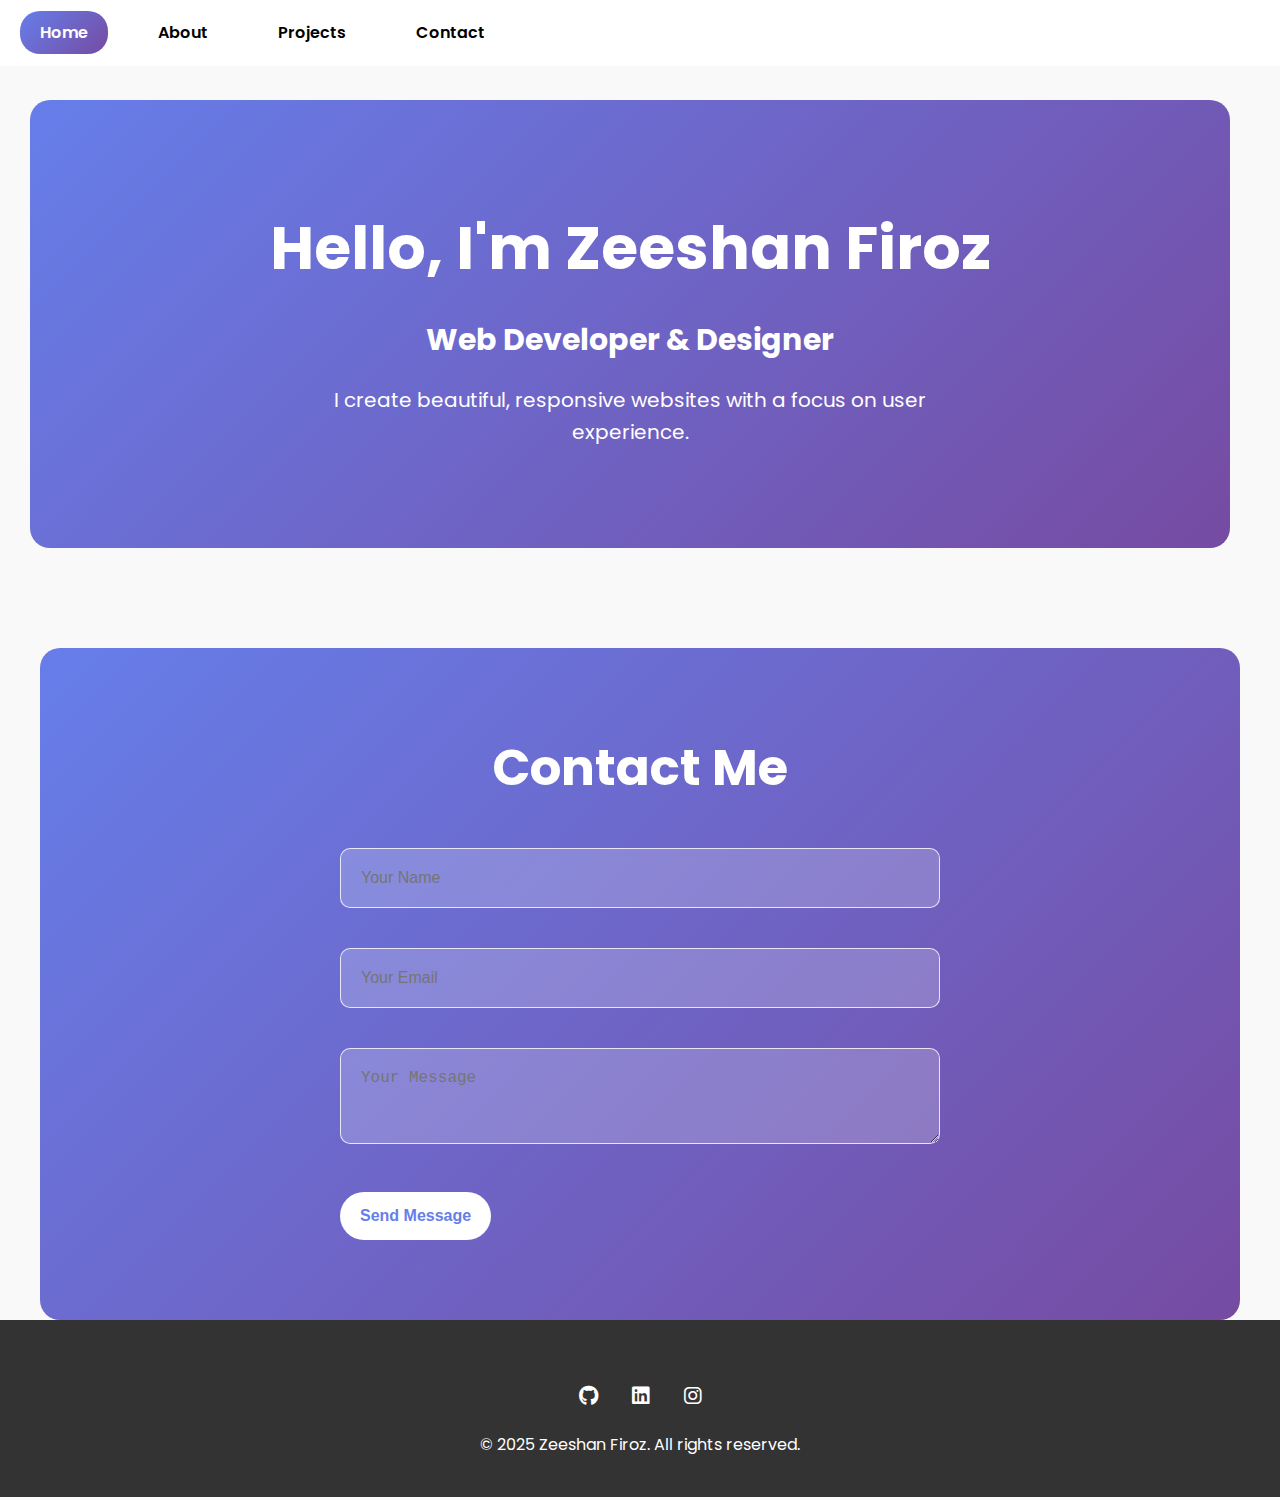
<file: index.html>
<!DOCTYPE html>
<html lang="en">
<head>
    <meta charset="UTF-8">
    <meta name="viewport" content="width=device-width, initial-scale=1.0">
    <title>Document</title>
    <link rel="stylesheet" href="style.css">
    <link rel="stylesheet" href="https://cdnjs.cloudflare.com/ajax/libs/font-awesome/6.7.2/css/all.min.css">
</head>
<body>
    <header>
        <nav>
            <div class="hamburger">
                <i class="fa-solid fa-bars"></i>
            </div>
            <ul class="nav-menu">
                <li><a href="index.html" class="active">Home</a></li>
                <li><a href="about.html">About</a></li>
                <li><a href="projects.html">Projects</a></li>
                <li><a href="#contact">Contact</a></li>
            </ul>
        </nav>
    </header>

    <main >
        <section class="hero">
            <div class="hero-content">
                <h1>Hello, I'm <span class="highlight">Zeeshan Firoz</span></h1>
                <h2>Web Developer & Designer</h2>
                <p>I create beautiful, responsive websites with a focus on user experience.</p>
            </div>
        </section>
        
        <section id="contact" class="contact">
            <h2 class="section-title">Contact Me</h2>
            <form class="contact-form">
                <div class="form-group">
                    <input type="text" placeholder="Your Name" >
                </div>
                <div class="form-group">
                    <input type="email" placeholder="Your Email" >
                </div>
                <div class="form-group">
                    <textarea placeholder="Your Message" rows="3" ></textarea>
                </div>
                <button type="submit" class="msg-btn">Send Message</button>
            </form>
        </section>


    </main>
    <footer>
        <div class="footer-content">
            <div class="social-links">
                <a href="https://github.com/Zeeshanfiroz" aria-label="GitHub"><i class="fab fa-github"></i></a>
                <a href="https://www.linkedin.com/in/zeeshan-firoz-855641253?utm_source=share&utm_campaign=share_via&utm_content=profile&utm_medium=android_app" aria-label="LinkedIn"><i class="fab fa-linkedin"></i></a>
                <a href="https://www.instagram.com/mr7111w?igsh=Z2V6MGlyZDFwajli" aria-label="Instagram"><i class="fab fa-instagram"></i></a>
            </div>
            <p>&copy; 2025 Zeeshan Firoz. All rights reserved.</p>
        </div>
    </footer>
    <script>
        // Simple JavaScript for the hamburger menu toggle
        document.querySelector('.hamburger').addEventListener('click', function() {
            document.querySelector('.nav-menu').classList.toggle('active');
            document.querySelector('.hamburger').classList.toggle('active');
        });
    </script>

</body>
</html>
</file>
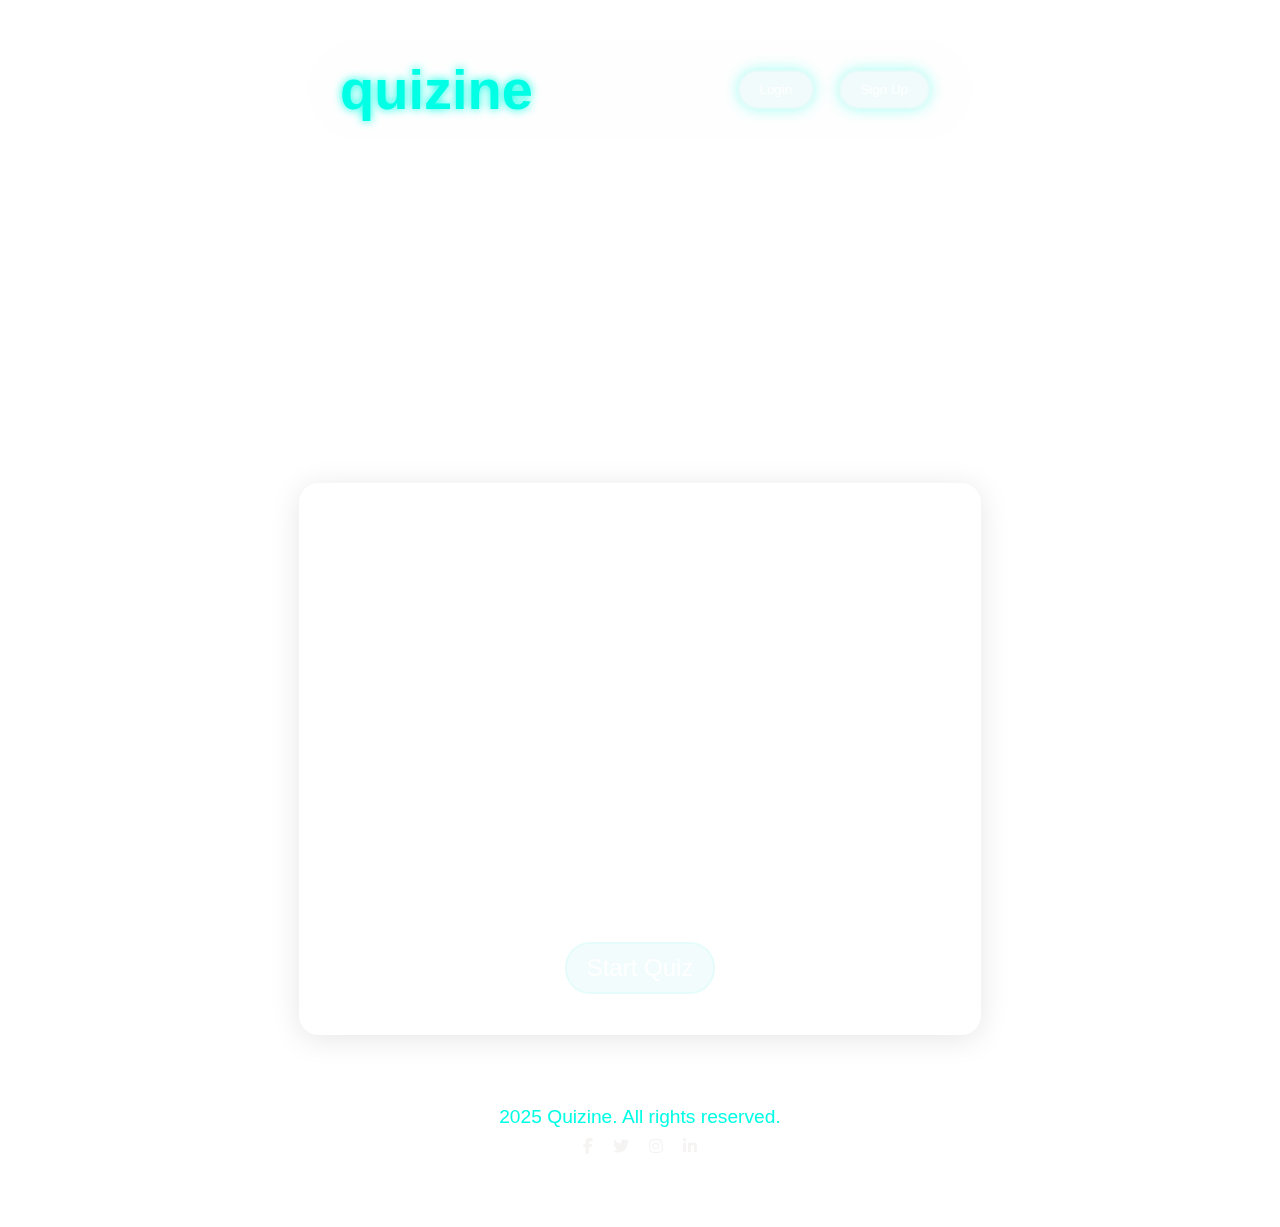
<file: project2/index.html>
<!DOCTYPE html>
<html lang="en">
<head>
    <meta charset="UTF-8">
    <meta name="viewport" content="width=device-width, initial-scale=1.0">
    <title>Document</title>
    <link rel="stylesheet" href="style.css">
    <link rel="stylesheet" href="https://cdnjs.cloudflare.com/ajax/libs/font-awesome/6.7.2/css/all.min.css">
</head>
<body>
    <header>
        <nav id="nav">
            <div class="logo">
                <h1>quizine</h1>
            </div>
            <div class="login">
                <button class="login-btn" >Login</button>
                <button class="signup-btn">Sign Up</button>
            </div>
        </nav>
    </header>
    <main>
        <section class="hero" id="hero">
            <div class="hero-content" id="hero-content">
                <h1>Crack Concepts. Win Confidence.</h1>
                <p>At Quizine, we serve more than questions — we serve clarity. Step into fast, focused quizzes that sharpen your mind and elevate your confidence.</p>
            </div>
        
            <div class="instructions" id="instructions">
                <div class="info-box">
                    <h2>Instructions</h2>
                    <div>
                        <p>Choose the best option for each question.</p>
                        <p>The quiz consists of multiple-choice questions.</p>
                        <p>Click "Next Question" to proceed to the next question.</p>
                    </div>
                </div>
                <div class="marking-box">
                    <h2>Marking Scheme</h2>
                    <div>
                        <p><strong>+4</strong> for correct</p>
                        <p><strong>−1</strong> for incorrect</p>
                        <p><strong>0</strong> for unattempted</p>
                    </div>
                </div>
                <div class="start-btn-container">
                    <button id="start-btn" class="start-btn">Start Quiz</button>
                </div>
            </div>
        </section>
        <section class="quiz" id="quiz" style="display: none;">
            <form class="quiz-form" id="quiz-form" style="display: none;">
                
                <div id="quiz-form">
                    <div id="question-box">
                    </div>
                    <div class="navigation">
                        <button id="next-btn" type="button">Next Question</button>
                        <button id="submit-btn" style="display: none;" type="button">Submit Quiz</button>
                    </div>
                </div>
            </form>
            <div class="result" id="result" hidden>
                <h2>Quiz Completed!</h2>
                <p id="score"></p>
                <button id="restart-btn" >Restart Quiz</button>
        </section>

    </main>
    <footer id ="footer">
        <div class="footer-content">
            <p>2025 Quizine. All rights reserved.</p>
            <div class="social-icons">
                <a href="#"><i class="fab fa-facebook-f"></i></a>
                <a href="#"><i class="fab fa-twitter"></i></a>
                <a href="#"><i class="fab fa-instagram"></i></a>
                <a href="#"><i class="fab fa-linkedin-in"></i></a>
            </div>
        </div>
    </footer>
    <script src="script.js"></script>
</body>
</html>
</file>
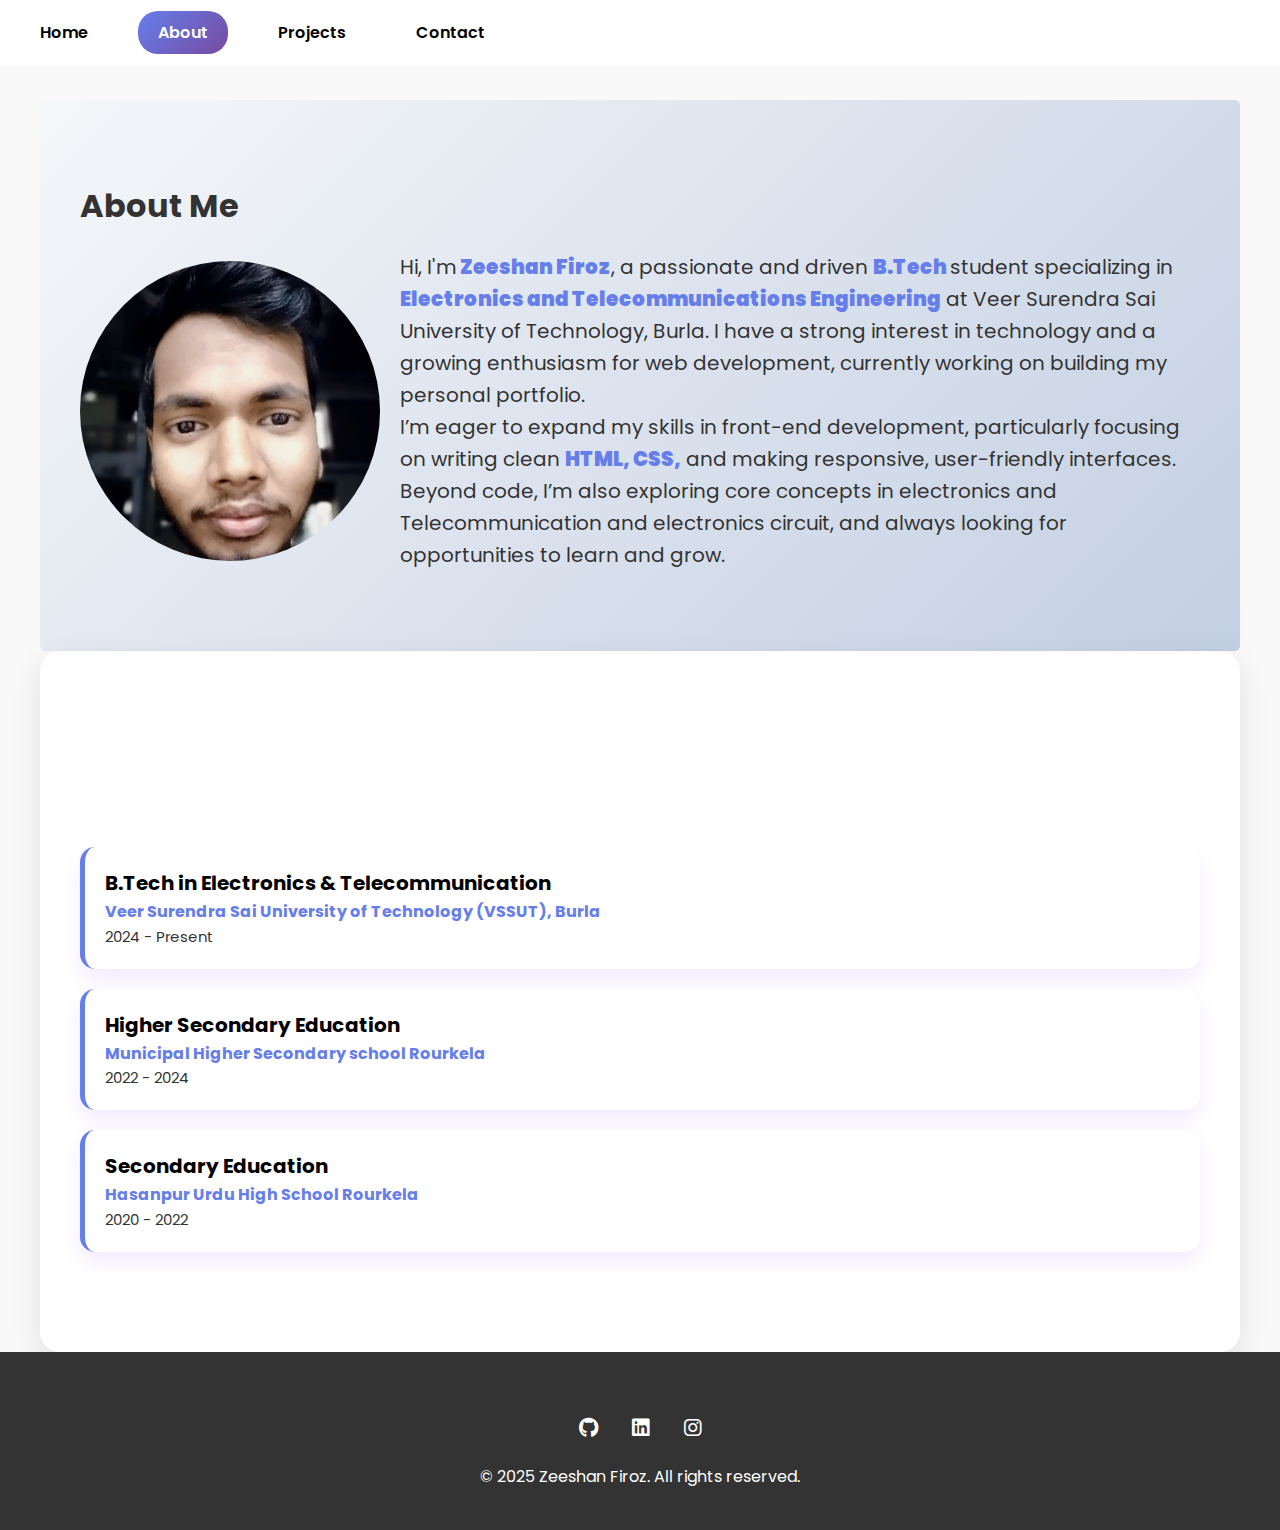
<file: about.html>
<!DOCTYPE html>
<html lang="en">
<head>
    <meta charset="UTF-8">
    <meta name="viewport" content="width=device-width, initial-scale=1.0">
    <title>Document</title>
    <link rel="stylesheet" href="style.css">
    <link rel="stylesheet" href="https://cdnjs.cloudflare.com/ajax/libs/font-awesome/6.7.2/css/all.min.css">
</head>
<body>
    <header>
        <nav>
            <div class="hamburger">
                <i class="fa-solid fa-bars"></i>
            </div>
            <ul class="nav-menu">
                <li><a href="index.html" >Home</a></li>
                <li><a href="about.html" class="active">About</a></li>
                <li><a href="projects.html">Projects</a></li>
                <li><a href="index.html#contact">Contact</a></li>
            </ul>
        </nav>
    </header>

    <main >
        <section class="about-hero">
            <h1>About Me</h1>
            <div class="about-grid">
                <div class="image-frame">
                    <img class="profile-pic" src="profile.jpeg" alt="profile-pic" >
                </div>
                <div class="about-text">
                    <p>Hi, I'm<strong> Zeeshan Firoz</strong>, a passionate and driven <strong> B.Tech </strong> student specializing in <strong>Electronics and Telecommunications Engineering</strong> at Veer Surendra Sai University of Technology, Burla. I have a strong interest in technology and a growing enthusiasm for web development, currently working on building my personal portfolio.</p>                        
                    <p>I’m eager to expand my skills in front-end development, particularly focusing on writing clean <strong>HTML, CSS,</strong> and making responsive, user-friendly interfaces. Beyond code, I’m also exploring core concepts in electronics and Telecommunication and electronics circuit, and always looking for opportunities to learn and grow.</p>
                </div>
            </div>
        </section>

        <section class="education">
            <div class="education-content">
                <h2 class="section-title ">Education</h2>
                <div class="education-item">
                    <h3 class="education-degree">B.Tech in Electronics & Telecommunication</h3>
                    <p class="education-institution">Veer Surendra Sai University of Technology (VSSUT), Burla</p>
                    <p class="education-duration">2024 - Present</p>
                </div>

                <div class="education-item">
                    <h3 class="education-degree">Higher Secondary Education</h3>
                    <p class="education-institution">Municipal Higher Secondary school Rourkela</p>
                    <p class="education-duration">2022 - 2024</p>
                </div>

                <div class="education-item">
                    <h3 class="education-degree">Secondary Education</h3>
                    <p class="education-institution">Hasanpur Urdu High School Rourkela</p>
                    <p class="education-duration">2020 - 2022</p>
                </div>
            </div>
        </section>
    </main>
    
    <footer>
        <div class="footer-content">
            <div class="social-links">
                <a href="https://github.com/Zeeshanfiroz" aria-label="GitHub"><i class="fab fa-github"></i></a>
                <a href="https://www.linkedin.com/in/zeeshan-firoz-855641253?utm_source=share&utm_campaign=share_via&utm_content=profile&utm_medium=android_app" aria-label="LinkedIn"><i class="fab fa-linkedin"></i></a>
                <a href="https://www.instagram.com/mr7111w?igsh=Z2V6MGlyZDFwajli" aria-label="Instagram"><i class="fab fa-instagram"></i></a>
            </div>
            <p>&copy; 2025 Zeeshan Firoz. All rights reserved.</p>
        </div>
    </footer>
    <script>
        // Simple JavaScript for the hamburger menu toggle
        document.querySelector('.hamburger').addEventListener('click', function() {
            document.querySelector('.nav-menu').classList.toggle('active');
            document.querySelector('.hamburger').classList.toggle('active');
        });
    </script>

</body>
</html>
</file>
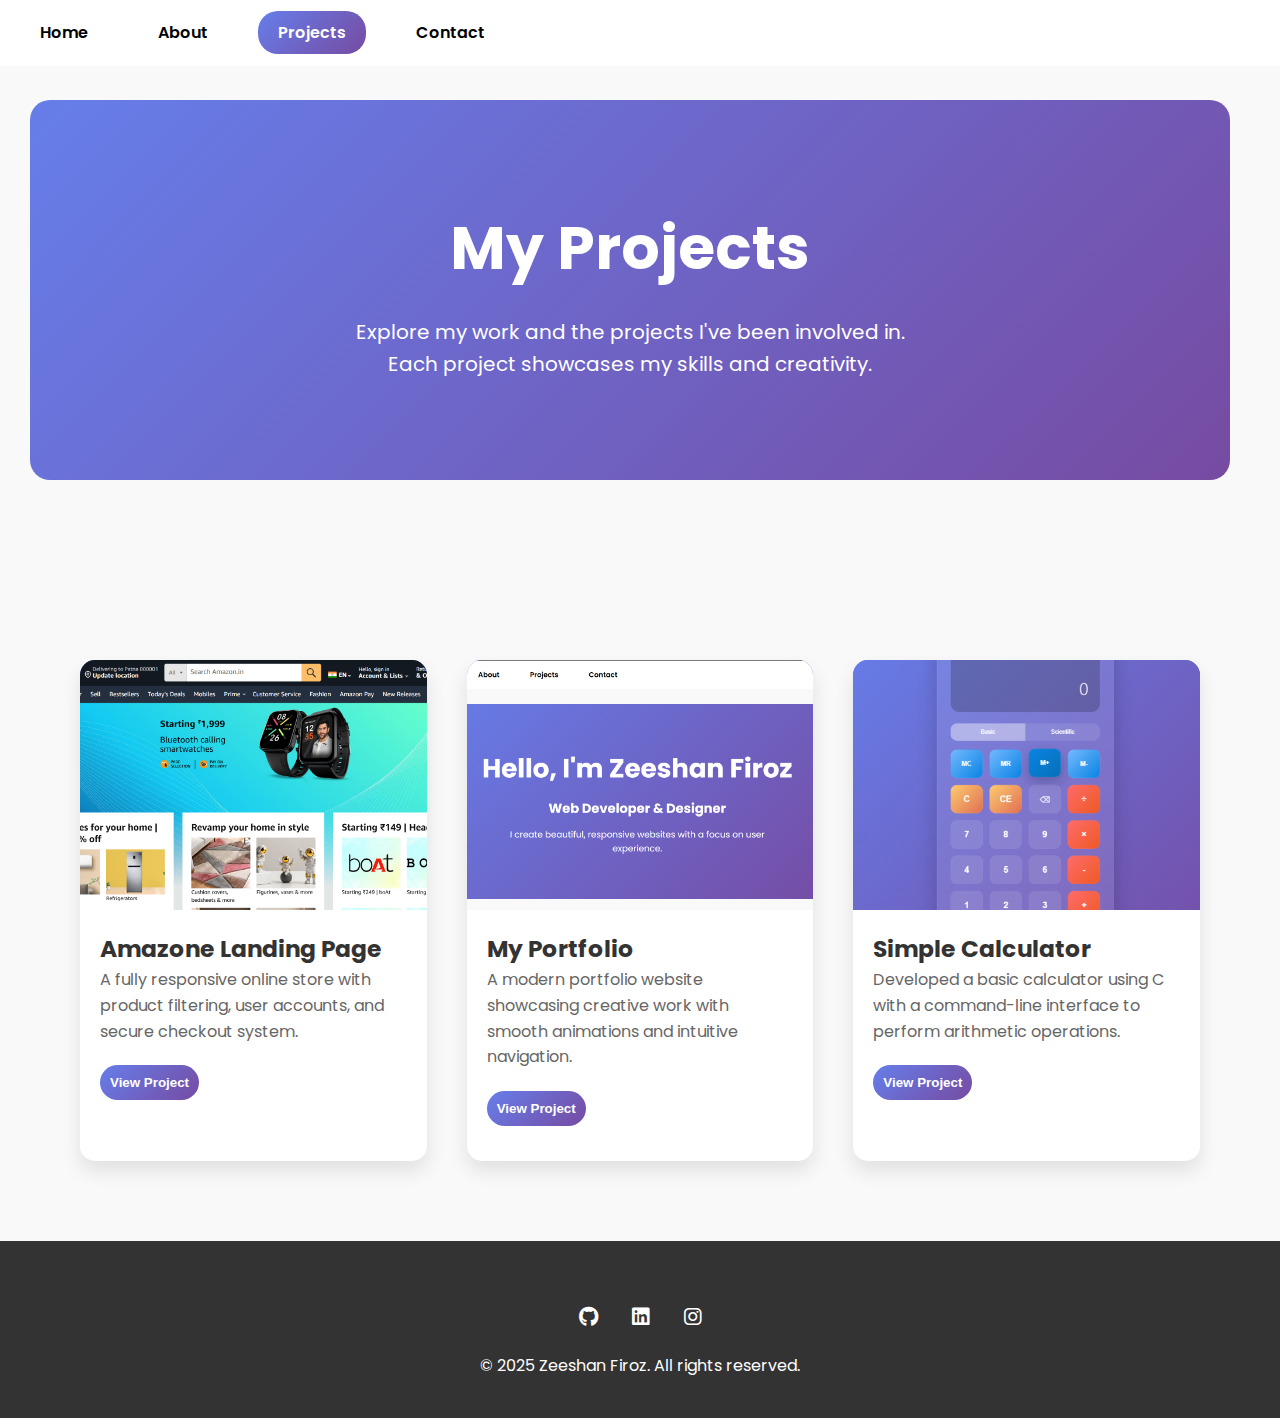
<file: projects.html>
<!DOCTYPE html>
<html lang="en">
<head>
    <meta charset="UTF-8">
    <meta name="viewport" content="width=device-width, initial-scale=1.0">
    <title>Document</title>
    <link rel="stylesheet" href="style.css">
    <link rel="stylesheet" href="https://cdnjs.cloudflare.com/ajax/libs/font-awesome/6.7.2/css/all.min.css">
</head>
<body>
    <header>
        <nav>
            <div class="hamburger">
                <i class="fa-solid fa-bars"></i>
            </div>
            <ul class="nav-menu">
                <li><a href="index.html" >Home</a></li>
                <li><a href="about.html">About</a></li>
                <li><a href="projects.html" class="active">Projects</a></li>
                <li><a href="index.html#contact">Contact</a></li>
            </ul>
        </nav>
    </header>

    <main class="projects">
        <section class="hero">
            <div class="hero-content">
                <h1>My Projects</h1>
                <p>Explore my work and the projects I've been involved in. Each project showcases my skills and creativity.</p>
            </div>
        </section>
       
        <section class="projects-grid">
            <div class="project-card" >
                <div class="project-image">
                    <img src="amazon.png" alt="">
                </div>
                <div class="project-info">
                    <h3>Amazone Landing Page</h3>
                    <p>A fully responsive online store with product filtering, user accounts, and secure checkout system.</p>
                    <button  class="View">View Project</button>
                </div>
            </div>
            <div class="project-card" >
                <div class="project-image">
                    <img class="" src="portfolio.png" alt="">
                </div>
                <div class="project-info">
                    <h3>My Portfolio</h3>
                    <p>A modern portfolio website showcasing creative work with smooth animations and intuitive navigation.</p>
                      <button  class="View">View Project</button>
                </div>
            </div>
            <div class="project-card" >
                <div class="project-image">
                    <img src="calculator.png" alt="">
                </div>
                <div class="project-info">
                    <h3>Simple Calculator </h3>
                    <p>Developed a basic calculator using C with a command-line interface to perform arithmetic operations.</p>
                     <button  class="View">View Project</button>
                </div>
            </div>
        </section>
    </main>
    <footer>
        <div class="footer-content">
            <div class="social-links">
                <a href="https://github.com/Zeeshanfiroz" aria-label="GitHub"><i class="fab fa-github"></i></a>
                <a href="https://www.linkedin.com/in/zeeshan-firoz-855641253?utm_source=share&utm_campaign=share_via&utm_content=profile&utm_medium=android_app" aria-label="LinkedIn"><i class="fab fa-linkedin"></i></a>
                <a href="https://www.instagram.com/mr7111w?igsh=Z2V6MGlyZDFwajli" aria-label="Instagram"><i class="fab fa-instagram"></i></a>
            </div>
            <p>&copy; 2025 Zeeshan Firoz. All rights reserved.</p>
        </div>
    </footer>
    <script>
        // Simple JavaScript for the hamburger menu toggle
        document.querySelector('.hamburger').addEventListener('click', function() {
            document.querySelector('.nav-menu').classList.toggle('active');
            document.querySelector('.hamburger').classList.toggle('active');
        });
    </script>

</body>
</html>
</file>
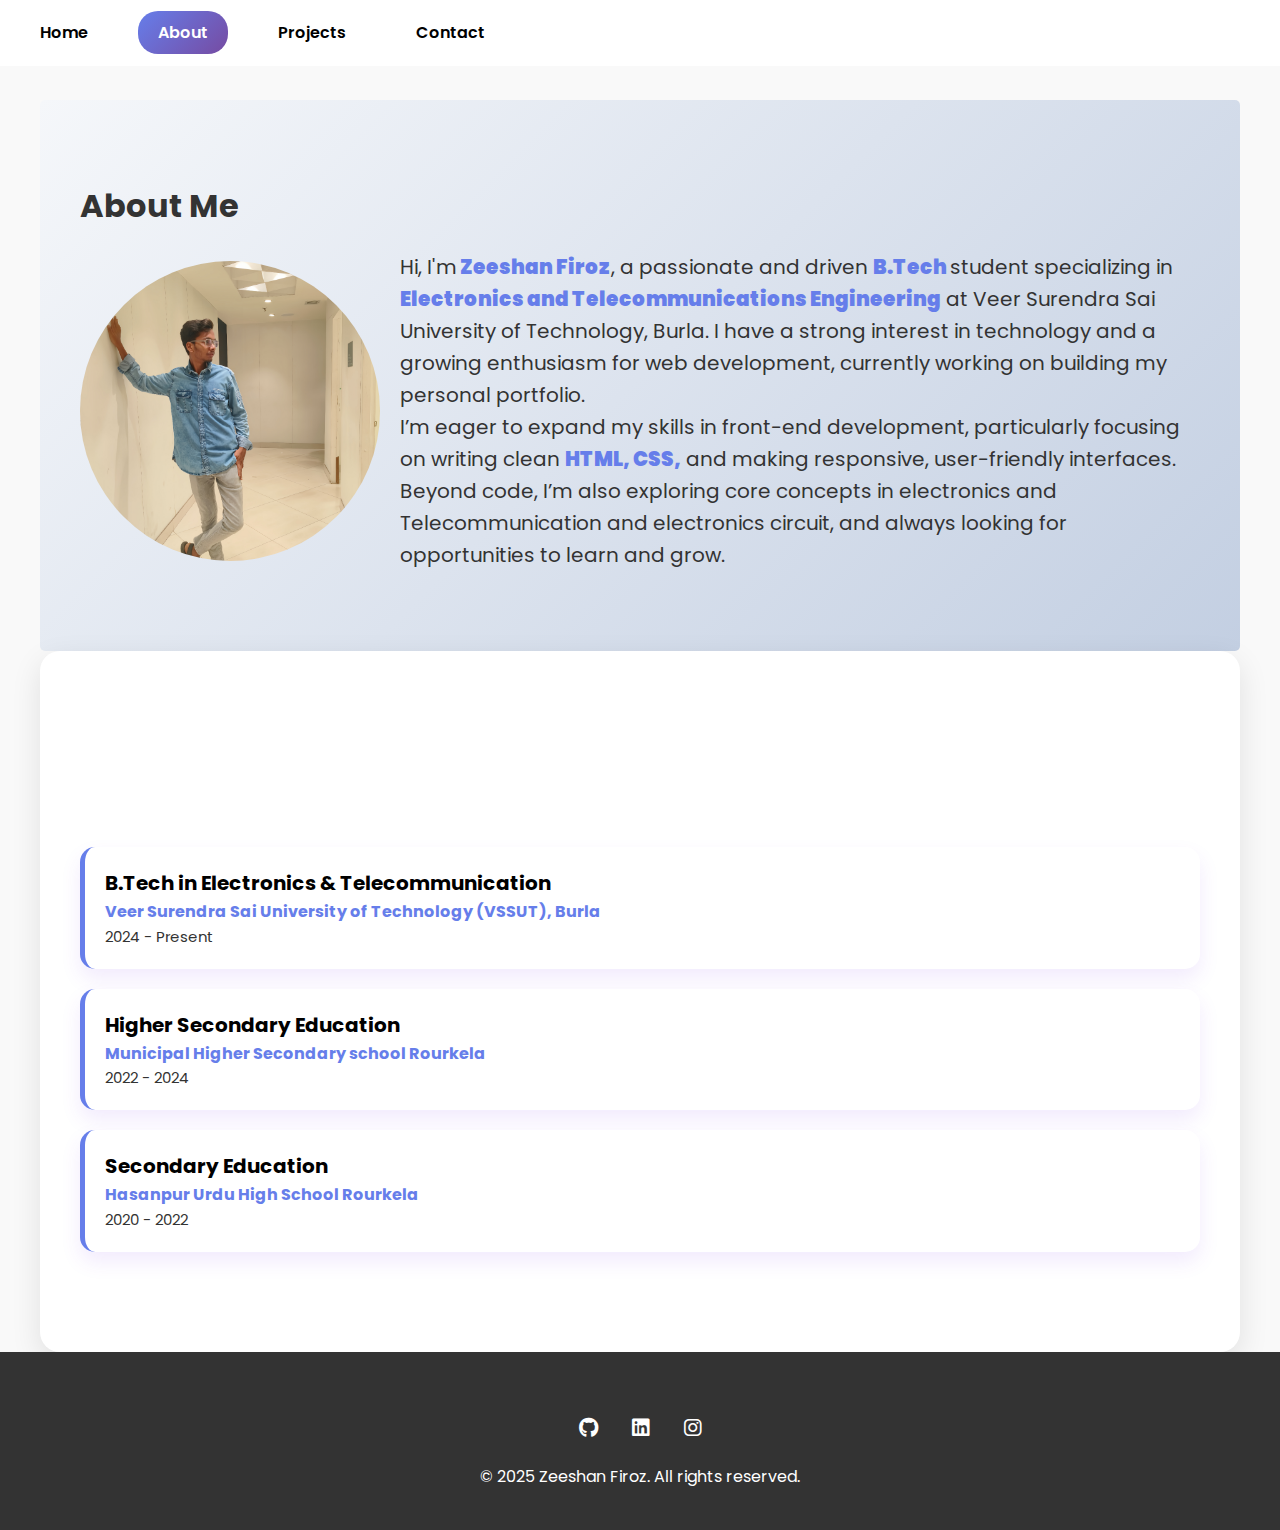
<file: project1/about.html>
<!DOCTYPE html>
<html lang="en">
<head>
    <meta charset="UTF-8">
    <meta name="viewport" content="width=device-width, initial-scale=1.0">
    <title>Document</title>
    <link rel="stylesheet" href="style.css">
    <link rel="stylesheet" href="https://cdnjs.cloudflare.com/ajax/libs/font-awesome/6.7.2/css/all.min.css">
</head>
<body>
    <header>
        <nav>
            <div class="hamburger">
                <i class="fa-solid fa-bars"></i>
            </div>
            <ul class="nav-menu">
                <li><a href="index.html" >Home</a></li>
                <li><a href="about.html" class="active">About</a></li>
                <li><a href="projects.html">Projects</a></li>
                <li><a href="index.html#contact">Contact</a></li>
            </ul>
        </nav>
    </header>

    <main >
        <section class="about-hero">
            <h1>About Me</h1>
            <div class="about-grid">
                <div class="image-frame">
                    <img class="profile-pic" src="profile.jpg" alt="profile-pic" >
                </div>
                <div class="about-text">
                    <p>Hi, I'm<strong> Zeeshan Firoz</strong>, a passionate and driven <strong> B.Tech </strong> student specializing in <strong>Electronics and Telecommunications Engineering</strong> at Veer Surendra Sai University of Technology, Burla. I have a strong interest in technology and a growing enthusiasm for web development, currently working on building my personal portfolio.</p>                        
                    <p>I’m eager to expand my skills in front-end development, particularly focusing on writing clean <strong>HTML, CSS,</strong> and making responsive, user-friendly interfaces. Beyond code, I’m also exploring core concepts in electronics and Telecommunication and electronics circuit, and always looking for opportunities to learn and grow.</p>
                </div>
            </div>
        </section>

        <section class="education">
            <div class="education-content">
                <h2 class="section-title ">Education</h2>
                <div class="education-item">
                    <h3 class="education-degree">B.Tech in Electronics & Telecommunication</h3>
                    <p class="education-institution">Veer Surendra Sai University of Technology (VSSUT), Burla</p>
                    <p class="education-duration">2024 - Present</p>
                </div>

                <div class="education-item">
                    <h3 class="education-degree">Higher Secondary Education</h3>
                    <p class="education-institution">Municipal Higher Secondary school Rourkela</p>
                    <p class="education-duration">2022 - 2024</p>
                </div>

                <div class="education-item">
                    <h3 class="education-degree">Secondary Education</h3>
                    <p class="education-institution">Hasanpur Urdu High School Rourkela</p>
                    <p class="education-duration">2020 - 2022</p>
                </div>
            </div>
        </section>
    </main>
    
    <footer>
        <div class="footer-content">
            <div class="social-links">
                <a href="https://github.com/Zeeshanfiroz" aria-label="GitHub"><i class="fab fa-github"></i></a>
                <a href="https://www.linkedin.com/in/zeeshan-firoz-855641253?utm_source=share&utm_campaign=share_via&utm_content=profile&utm_medium=android_app" aria-label="LinkedIn"><i class="fab fa-linkedin"></i></a>
                <a href="https://www.instagram.com/mr7111w?igsh=Z2V6MGlyZDFwajli" aria-label="Instagram"><i class="fab fa-instagram"></i></a>
            </div>
            <p>&copy; 2025 Zeeshan Firoz. All rights reserved.</p>
        </div>
    </footer>
    <script>
        // Simple JavaScript for the hamburger menu toggle
        document.querySelector('.hamburger').addEventListener('click', function() {
            document.querySelector('.nav-menu').classList.toggle('active');
            document.querySelector('.hamburger').classList.toggle('active');
        });
    </script>

</body>
</html>
</file>
<file: style.css>
@import url('https://fonts.googleapis.com/css2?family=Poppins:wght@300;400;500;600;700&family=Montserrat:wght@400;500;600;700&display=swap');
* {
    margin: 0;
    padding: 0;
    box-sizing: border-box;
}
html {
    scroll-behavior: smooth;
}
body {
    font-family: poppins, Arial, sans-serif;
    line-height: 1.6;
    color: #333;
    background-color: #f9f9f9;
}

/* Header and Navigation */
header {
    background: #fff;
    position: fixed;
    top: 0;
    width: 100%;
    padding: 20px;
    z-index: 2;
}
nav {
    display: flex;
    justify-content: space-between;
    align-items: center;
}

.nav-menu {
    display: flex;
    gap: 30px;
    list-style: none;
}

.nav-menu li a {
    text-decoration: none;
    color: #000;
    font-weight: 600;
    transition: all 0.3s ease;
    padding: 10px 20px;
    border-radius: 20px;
    position: relative;
}

.nav-menu li a:hover,
.nav-menu li a.active {
    background: linear-gradient(135deg, #667eea, #764ba2);
    color: white;
    transform: translateY(-2px);
}

.hamburger {
    display: none;
    cursor: pointer;
}

 main{
    margin-top: 100px;
}
/* Hero Section */
.hero {
    background: linear-gradient(135deg, #667eea 0%, #764ba2 100%);
    color: white;
    padding: 100px 20px;
    text-align: center;
    min-height: 300px;
    display: flex;
    align-items: center;
    justify-content: center;
    margin: 100px 30px;
    border-radius: 20px;
}

.hero-content h1 {
    font-size: 60px;
    margin-bottom: 20px;
    animation: fadeInUp 1s ease;
}

.hero-content h2 {
    font-size: 30px;
    margin-bottom: 20px;
    animation: fadeInUp 1s ease 0.2s ;
}

.hero-content p {
    font-size: 20px;
    max-width: 600px; 
    margin: 0 auto;
    animation: fadeInUp 1s ease 0.4s ;
}

section {
    padding: 80px 40px;
    max-width: 1200px;
    margin: 0 auto;
    border-radius: 5px;
}

.section-title {
    font-size: 50px;
    text-align: center;
    margin-bottom: 20px;
}

/* Contact Section */
.contact {
    background: linear-gradient(135deg, #667eea 0%, #764ba2 100%);
    color: white;
    border-radius: 20px;
}

.contact .section-title {
    color: white;  
}

.contact-form {
    max-width: 600px;
    margin: 0 auto;
}

.form-group {
    margin: 40px 0;
}

.form-group input,
.form-group textarea {
    width: 100%;
    padding: 20px;
    border: 1px solid rgba(255,255,255,0.8);
    border-radius: 10px;
    font-size: 16px;
    background: rgba(255,255,255,0.2);
    color: white;
}

.msg-btn {
    background: white;
    color: #667eea;
    display: inline-block;
    padding: 15px 20px;
    border: none;
    border-radius: 25px;
    font-size: 16px;
    font-weight: 600;
    text-decoration: none;
    cursor: pointer;
    transition: all 0.3s ease;
}

.msg-btn:hover {
    background: rgba(255,255,255,0.2);
    transform: translateY(-2px);
}

/* About Page  */
.about-hero {
    padding: 80px 40px;
    background: linear-gradient(135deg, #f5f7fa 0%, #c3cfe2 100%);
}

.about-grid {
    display: grid;
    grid-template-columns: auto auto;
    gap: 20px;
    align-items: center;
    margin-top: 20px;
}

.image-frame {
    width: 300px;
    height: 300px;
    background: linear-gradient(135deg, #667eea, #764ba2);
    border-radius: 50%;
    margin: 0 auto;
    overflow: hidden;
}

.profile-pic{
    object-fit: cover;
    object-position:center;
    width: 100%;
    height: 100%; 
    display: block;
    }

.about-text {
    font-size: 20px;
}

.about-text strong {
    color:#667eea;
    font-weight: 900;
}

.education {
    background: white;
    border-radius: 20px;
    box-shadow: 0 10px 30px rgba(0,0,0,0.1);
}

.education-content h2{
    color: #ffffff;
    font-size: 60px;
    animation: fadeInUp 1s ease;
}

.education-item {
    background: #ffffff;
    padding: 20px;
    border-radius: 15px;
    margin-bottom: 20px;
    border-left: 5px solid #667eea;
    box-shadow: 0 10px 20px rgba(130, 60, 234, 0.1);   
}

.education-degree {
    font-size: 20px;
    color: #000;
}

.education-institution {
    color: #667eea;
    font-weight: 700;
}

.education-duration {
    color: #333;
    font-size: 15px;
}

/* Projects Section */
.projects-grid {
    display: grid;
    grid-template-columns: repeat(auto-fit, minmax(300px, 1fr));
    gap: 40px;
    margin-top: 40px;
}

.project-card{
    background: white;
    border-radius: 15px;
    overflow: hidden;
    box-shadow: 0 10px 20px rgba(0,0,0,0.1);
    transition: all 0.3s ease;
}

.project-card:hover {
    transform: translateY(-10px);
    box-shadow: 0 20px 40px rgba(0,0,0,0.15);
}

.project-image {
    height: 250px;
    background: linear-gradient(135deg, #667eea, #764ba2);

}
.project-image img {
    width: 100%;
    height: 100%;
    object-fit: cover;
    object-position: center;
    display: block;
}

.project-info {
    padding: 20px;
}

.project-info {
    font-size: 20px;
    margin-bottom: 15px;
    color: #333;
}

.project-info p {
    color: #666;
    margin-bottom: 20px;
    font-size: 16px;
}

.View  {
    color: #fff;
    text-decoration: none;
    font-weight: 600;
    display: inline-flex;
    align-items: center;
    gap: 10px;
    transition: all 0.3s ease;
}

.project-info button {
    padding: 10px;
    background: linear-gradient(135deg, #667eea, #764ba2);
    border-radius: 25px;
    border: 0; 
    cursor: pointer;
}

.View:hover {
    color: #000;
    transform: translate(5px,-5px);
  
}

/* Footer */
footer {
    background: #333;
    color: white;
    text-align: center;
    padding: 40px;
}

.social-links {
    margin: 20px ;
}

.social-links a {
    color: white;
    font-size: 20px;
    padding: 15px;
    transition: all 0.3s ease;
}

.social-links a:hover {
    color: #667eea;
}

/* Animations */
@keyframes fadeInUp {
    from {
         opacity: 0; 
        transform: translateY(50px);
    }
    to {
         opacity: 1; 
        transform: translateY(0);
    }
}

/* .fade-in {
    animation: fadeInUp 1s ease;
} */

/* Responsive Design */
@media (max-width: 768px) {
    /* Navigation */
    .hamburger {
        display: flex;
    }
    
    .nav-menu {
        position: fixed;
        left: -100%;
        top: 0px;
        flex-direction: column;
        background-color: white;
        width: 100%;
        text-align: center;
        transition:all 0.3s ease ;
        box-shadow: 0 10px 30px rgba(0,0,0,0.1);
        gap: 0;
    } 
    
    .nav-menu.active {
        left: 0;
    }
    
     .nav-menu li {
        margin: 20px ;
    }
    
    .hero {
        padding: 40px 10px;
    }
    
    .hero-content h1 {
        font-size: 40px;
    }
 
    section {
        padding: 40px ;
    }
    
    /* About Page */
    .about-grid {
        grid-template-columns: auto; 
    }  
}
</file>
<file: project2/style.css>
*{
  margin: 0 ;
  padding: 0 ;

} 
body{
  box-sizing: border-box;
  font-family: 'Gill Sans', 'Gill Sans MT', Calibri, 'Trebuchet MS', sans-serif;
  color: white;
  background-image: url(https://images.unsplash.com/photo-1663970206512-9d785d57b5dd?q=80&w=2128&auto=format&fit=crop&ixlib=rb-4.1.0&ixid=M3wxMjA3fDB8MHxwaG90by1wYWdlfHx8fGVufDB8fHx8fA%3D%3D);
  background-size: cover;
  background-position: center;
  background-attachment: fixed;
  background-repeat: no-repeat;
  height: 100%;
  overflow-x: hidden;
  padding: 0px 60px;
}

nav {
  display: flex;
  align-items: center;
  justify-content: space-between;
  background: rgba(245, 245, 245, 0.1);
  backdrop-filter: blur(5px);
  padding: 1rem 2rem;
  border-radius: 5rem;
  box-shadow: 2px rgba(234, 239, 239, 0.8);
  margin: 40px auto;
  border: 1px solid rgba(255, 255, 255, 0.2);
  max-width: 600px;
}

nav h1{
  font-size: 3.5rem;
  color: #00ffe5;
  text-shadow: 0 0 10px #00ffe5;
  
}
nav button{
  background: rgba(131, 230, 230, 0.1);
  color: white;
  border:#a5f8f02a solid 2px;
  padding: 10px 20px;
  border-radius: 25px;
  cursor: pointer;
  transition: background-color 0.3s ease;
  margin: 0 10px;
  box-shadow: 0 0 15px #00ffe55f;
}
nav button:hover{
  background: rgba(131, 230, 230, 0.3);
  color: #00ffe5;
  box-shadow: 0 0 20px #00ffe5;
  transition: background-color 0.3s ease, box-shadow 0.3s ease;
  transform: scale(1.05);
  font-weight: bold;
}
.hero-content{
  align-items: center;
  padding: 20px;
  margin: 50px 80px;
}
.hero-content h1{
  font-size: 4rem;
  font-weight: bold;
}
.hero-content p{
  font-size: 1.5rem;
}

.instructions {
  display: flex;
  flex-direction: column;
  align-items: center;
  justify-content: center;
  background: rgba(255, 255, 255, 0.1);
  backdrop-filter: blur(10px);
  border: 1px solid rgba(255, 255, 255, 0.2);
  border-radius: 20px;
  padding: 20px;
  margin: 50px auto;
  box-shadow: 0 4px 30px rgba(0, 0, 0, 0.1);
  width: max(500px, 50vw);
  font-size: 1.5rem;
}
.instructions h2 {
  font-size: 3rem;
  font-weight: bold;
  margin: 20px;
  text-align: center;
}
.instructions p {
  font-size: 1.5rem;
  margin: 10px;
  text-align: center;
}
.start-btn {background: rgba(131, 230, 230, 0.1);
  color: white;
  border: #a5f8f02a solid 2px;
  padding: 10px 20px;
  border-radius: 25px;
  cursor: pointer;
  transition: background-color 0.3s ease;
  margin: 20px ;
  font-size: 1.5rem;
}
.start-btn:hover {
  background: rgba(131, 230, 230, 0.3);
  color: #00ffe5;
  box-shadow: 0 0 20px #00ffe5;
  transition: background-color 0.3s ease, box-shadow 0.3s ease;
  transform: scale(1.05);
  font-weight: bold;
}
.question-box, .quiz{
  display: flex;
  flex-direction: row;
  align-items: center;
  justify-content: center;
  background: rgba(255, 255, 255, 0.1);
  backdrop-filter: blur(10px);
  border: 1px solid rgba(255, 255, 255, 0.2);
  border-radius: 20px;
  padding: 20px;
  margin: 50px auto;
  box-shadow: 0 4px 30px rgba(0, 0, 0, 0.1);
  width: max(500px, 50vw);
  
}
.options {
  display: flex;
  flex-direction: column;
  align-items: start;
  justify-content: center;
  font-size: 1.5rem;
  width: 100%;
}
.option{
  display: block;
  background: rgba(131, 230, 230, 0.1);
  backdrop-filter: blur(10px);
  border: 1px solid rgba(255, 255, 255, 0.2);
  border-radius: 20px;
  color: white;
  border: #a5f8f02a solid 2px;
  padding: 10px 20px;
  border-radius: 25px;
  cursor: pointer;
  transition: background-color 0.3s ease;
  margin: 10px ;
  width: 85%;
  
}
.option:hover {
  background: rgba(131, 230, 230, 0.3);
  color: #00ffe5;
  box-shadow: 0 0 12px #00ffe5;
  transition: background-color 0.3s ease, box-shadow 0.3s ease;
  transform: scale(1.05);
  font-weight: bold;
}
.question{
  font-size: 2rem;
  font-weight: bold;
  margin: 20px;
  text-align: center;
}
#next-btn, #submit-btn, #restart-btn {
  /* align-items: self-end; */
  /* align-self: center  ;
  justify-self: center; */
  display: block;
  width: fit-content;
  background: rgba(131, 230, 230, 0.1);
  color: white;
  border: #a5f8f02a solid 2px;
  padding: 10px 20px;
  border-radius: 25px;
  cursor: pointer;
  transition: background-color 0.3s ease;
  margin: 20px ;
  font-size: 1.5rem;
}

#next-btn:hover, #submit-btn:hover, #restart-btn:hover {
  background: rgba(131, 230, 230, 0.3);
  color: #00ffe5;
  box-shadow: 0 0 12px #00ffe5;
  transition: background-color 0.3s ease, box-shadow 0.3s ease;
  transform: scale(1.05);
  font-weight: bold;
}

#result {
  font-size: 1.5rem;
  padding: 0px;
  margin: 0 ;
  box-shadow: 0 4px 30px rgba(0, 0, 0, 0.1);
}

#result h2 {
  font-size: 3rem;
  font-weight: bold;
  margin: 20px;
  text-align: center;
}
#result p {
  font-size: 1.5rem;
  margin: 10px;
  text-align: center;
}
footer {
  text-align: center;
  padding: 20px;
  background: rgba(255, 255, 255, 0.1);
  backdrop-filter: blur(10px);
  border: 1px solid rgba(255, 255, 255, 0.2);
  border-radius: 20px;
  margin: 50px auto;
  width: max(500px, 50vw);
  gap: 10px;
}
.social-icons {
  margin-top: 10px;
  display: flex;
  justify-content: center;
  gap: 20px;
}
footer p {
  font-size: 1.2rem;
  color: #00ffe5;
  /* text-shadow: 0 0 10px #00ffe5; */
}
footer a {
  color: #f6f3f3;
  text-decoration: none;
  font-weight: bold;
  transition: color 0.3s ease;
}
footer a:hover {
  color: #00ffe5;
  text-shadow: 0 0 10px #00ffe5;
  transition: color 0.3s ease, text-decoration 0.3s ease;
}

@media screen and (max-width: 768px) {
  nav {
    /* flex-direction: column; */
    align-items: center;
    margin: 30px 20px;
  }
  nav h1 {
    font-size: 2.5rem;
  }
  .hero-content {
    flex-direction: column;
    align-items: center;
    margin: 20px;
  }
  .instructions, .question-box, .quiz {
    flex-direction: column;
    width: 90%;
    margin: 20px auto;
  }
  .options {
    width: 100%;
  }
  
}
@media screen and (max-width: 480px) {

  body{
    padding: 0px 0px;
  }
  nav {
    flex-direction: row;
    align-items: center;
    margin: 20px 10px;
  }
  nav h1 {
    font-size: 2.2rem;
  }
  nav button {
    font-size: 1rem;
    padding: 5px 10px;
  }
  .hero-content h1 {
    font-size: 2.2rem;
  }
  .hero-content p {
    font-size: 1.2rem;
  }
  .instructions, .question-box, .quiz {
    padding: 10px;
    margin: 20px auto;
  }
  .instructions h2, .question-box .question, #result h2 {
    font-size: 2rem;
  }
  .instructions p, .question-box .options, #result p {
    font-size: 1.2rem;
  }
  
}
</file>
<file: project1/style.css>
@import url('https://fonts.googleapis.com/css2?family=Poppins:wght@300;400;500;600;700&family=Montserrat:wght@400;500;600;700&display=swap');
* {
    margin: 0;
    padding: 0;
    box-sizing: border-box;
}
html {
    scroll-behavior: smooth;
}
body {
    font-family: poppins, Arial, sans-serif;
    line-height: 1.6;
    color: #333;
    background-color: #f9f9f9;
}

/* Header and Navigation */
header {
    background: #fff;
    position: fixed;
    top: 0;
    width: 100%;
    padding: 20px;
    z-index: 2;
}
nav {
    display: flex;
    justify-content: space-between;
    align-items: center;
}

.nav-menu {
    display: flex;
    gap: 30px;
    list-style: none;
}

.nav-menu li a {
    text-decoration: none;
    color: #000;
    font-weight: 600;
    transition: all 0.3s ease;
    padding: 10px 20px;
    border-radius: 20px;
    position: relative;
}

.nav-menu li a:hover,
.nav-menu li a.active {
    background: linear-gradient(135deg, #667eea, #764ba2);
    color: white;
    transform: translateY(-2px);
}

.hamburger {
    display: none;
    cursor: pointer;
}

 main{
    margin-top: 100px;
}
/* Hero Section */
.hero {
    background: linear-gradient(135deg, #667eea 0%, #764ba2 100%);
    color: white;
    padding: 100px 20px;
    text-align: center;
    min-height: 300px;
    display: flex;
    align-items: center;
    justify-content: center;
    margin: 100px 30px;
    border-radius: 20px;
}

.hero-content h1 {
    font-size: 60px;
    margin-bottom: 20px;
    animation: fadeInUp 1s ease;
}

.hero-content h2 {
    font-size: 30px;
    margin-bottom: 20px;
    animation: fadeInUp 1s ease 0.2s ;
}

.hero-content p {
    font-size: 20px;
    max-width: 600px; 
    margin: 0 auto;
    animation: fadeInUp 1s ease 0.4s ;
}

section {
    padding: 80px 40px;
    max-width: 1200px;
    margin: 0 auto;
    border-radius: 5px;
}

.section-title {
    font-size: 50px;
    text-align: center;
    margin-bottom: 20px;
}

/* Contact Section */
.contact {
    background: linear-gradient(135deg, #667eea 0%, #764ba2 100%);
    color: white;
    border-radius: 20px;
    margin: 40px;
}

.contact .section-title {
    color: white;  
}

.contact-form {
    max-width: 600px;
    margin: 0 auto;
}

.form-group {
    margin: 40px 0;
}

.form-group input,
.form-group textarea {
    width: 100%;
    padding: 20px;
    border: 1px solid rgba(255,255,255,0.8);
    border-radius: 10px;
    font-size: 16px;
    background: rgba(255,255,255,0.2);
    color: white;
}

.msg-btn {
    background: white;
    color: #667eea;
    display: inline-block;
    padding: 15px 20px;
    border: none;
    border-radius: 25px;
    font-size: 16px;
    font-weight: 600;
    text-decoration: none;
    cursor: pointer;
    transition: all 0.3s ease;
}

.msg-btn:hover {
    background: rgba(255,255,255,0.2);
    transform: translateY(-2px);
}

/* About Page  */
.about-hero {
    padding: 80px 40px;
    background: linear-gradient(135deg, #f5f7fa 0%, #c3cfe2 100%);
}

.about-grid {
    display: grid;
    grid-template-columns: auto auto;
    gap: 20px;
    align-items: center;
    margin-top: 20px;
}

.image-frame {
    width: 300px;
    height: 300px;
    background: linear-gradient(135deg, #667eea, #764ba2);
    border-radius: 50%;
    margin: 0 auto;
    overflow: hidden;
}

.profile-pic{
    object-fit: cover;
    object-position:center;
    width: 100%;
    height: 100%; 
    display: block;
    }

.about-text {
    font-size: 20px;
}

.about-text strong {
    color:#667eea;
    font-weight: 900;
}

.education {
    background: white;
    border-radius: 20px;
    box-shadow: 0 10px 30px rgba(0,0,0,0.1);
}

.education-content h2{
    color: #ffffff;
    font-size: 60px;
    animation: fadeInUp 1s ease;
}

.education-item {
    background: #ffffff;
    padding: 20px;
    border-radius: 15px;
    margin-bottom: 20px;
    border-left: 5px solid #667eea;
    box-shadow: 0 10px 20px rgba(130, 60, 234, 0.1);   
}

.education-degree {
    font-size: 20px;
    color: #000;
}

.education-institution {
    color: #667eea;
    font-weight: 700;
}

.education-duration {
    color: #333;
    font-size: 15px;
}

/* Projects Section */
.projects-grid {
    display: grid;
    grid-template-columns: repeat(auto-fit, minmax(300px, 1fr));
    gap: 40px;
    margin-top: 40px;
}

.project-card{
    background: white;
    border-radius: 15px;
    overflow: hidden;
    box-shadow: 0 10px 20px rgba(0,0,0,0.1);
    transition: all 0.3s ease;
}

.project-card:hover {
    transform: translateY(-10px);
    box-shadow: 0 20px 40px rgba(0,0,0,0.15);
}

.project-image {
    height: 250px;
    background: linear-gradient(135deg, #667eea, #764ba2);

}
.project-image img {
    width: 100%;
    height: 100%;
    object-fit: cover;
    object-position: center;
    display: block;
}

.project-info {
    padding: 20px;
}

.project-info {
    font-size: 20px;
    margin-bottom: 15px;
    color: #333;
}

.project-info p {
    color: #666;
    margin-bottom: 20px;
    font-size: 16px;
}

.View  {
    color: #fff;
    text-decoration: none;
    font-weight: 600;
    display: inline-flex;
    align-items: center;
    gap: 10px;
    transition: all 0.3s ease;
}

.project-info button {
    padding: 10px;
    background: linear-gradient(135deg, #667eea, #764ba2);
    border-radius: 25px;
    border: 0; 
    cursor: pointer;
}

.View:hover {
    color: #000;
    transform: translate(5px,-5px);
  
}

/* Footer */
footer {
    background: #333;
    color: white;
    text-align: center;
    padding: 40px;
}

.social-links {
    margin: 20px ;
}

.social-links a {
    color: white;
    font-size: 20px;
    padding: 15px;
    transition: all 0.3s ease;
}

.social-links a:hover {
    color: #667eea;
}

/* Animations */
@keyframes fadeInUp {
    from {
         opacity: 0; 
        transform: translateY(50px);
    }
    to {
         opacity: 1; 
        transform: translateY(0);
    }
}

/* .fade-in {
    animation: fadeInUp 1s ease;
} */

/* Responsive Design */
@media (max-width: 768px) {
    /* Navigation */
    .hamburger {
        display: flex;
    }
    
    .nav-menu {
        position: fixed;
        left: -100%;
        top: 0px;
        flex-direction: column;
        background-color: white;
        width: 100%;
        text-align: center;
        transition:all 0.3s ease ;
        box-shadow: 0 10px 30px rgba(0,0,0,0.1);
        gap: 0;
    } 
    
    .nav-menu.active {
        left: 0;
    }
    
     .nav-menu li {
        margin: 20px ;
    }
    
    .hero {
        padding: 40px 10px;
    }
    
    .hero-content h1 {
        font-size: 40px;
    }
 
    section {
        padding: 40px ;
    }
    
    /* About Page */
    .about-grid {
        grid-template-columns: auto; 
    }  
}
</file>
